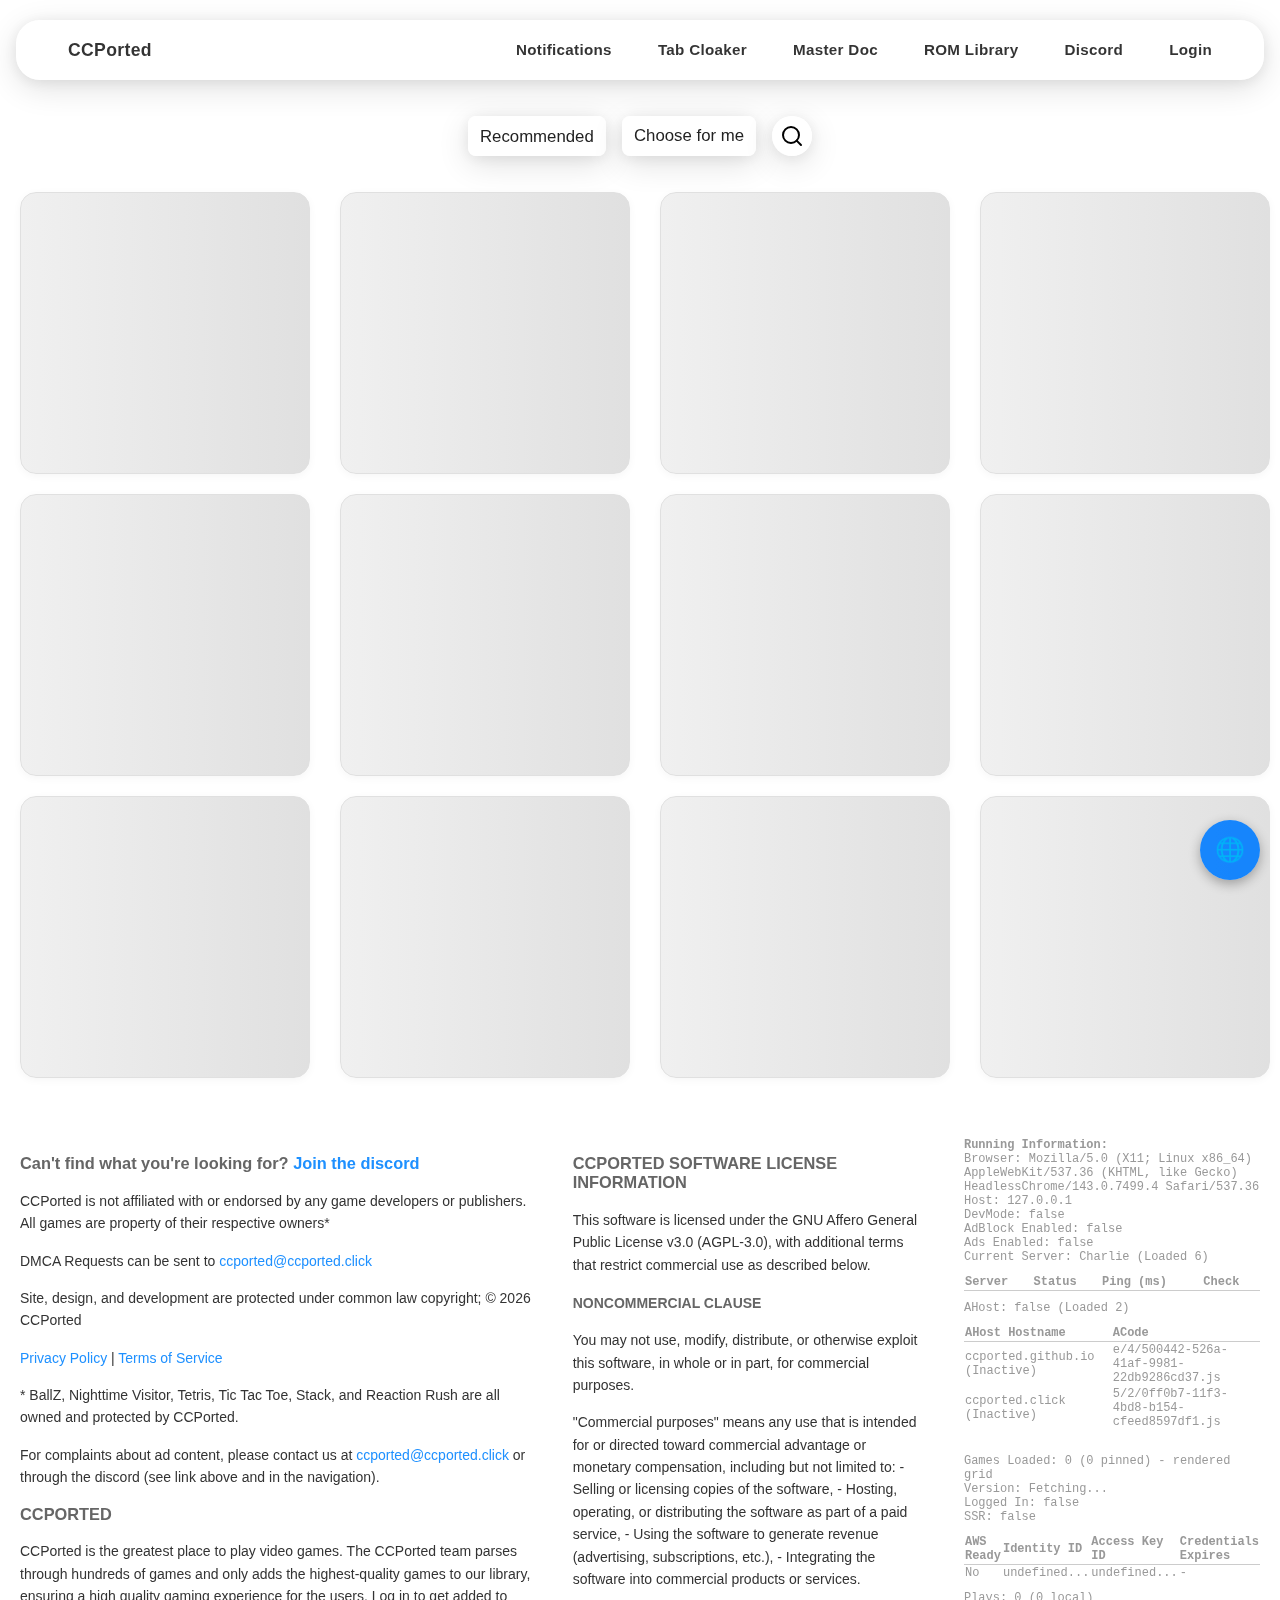
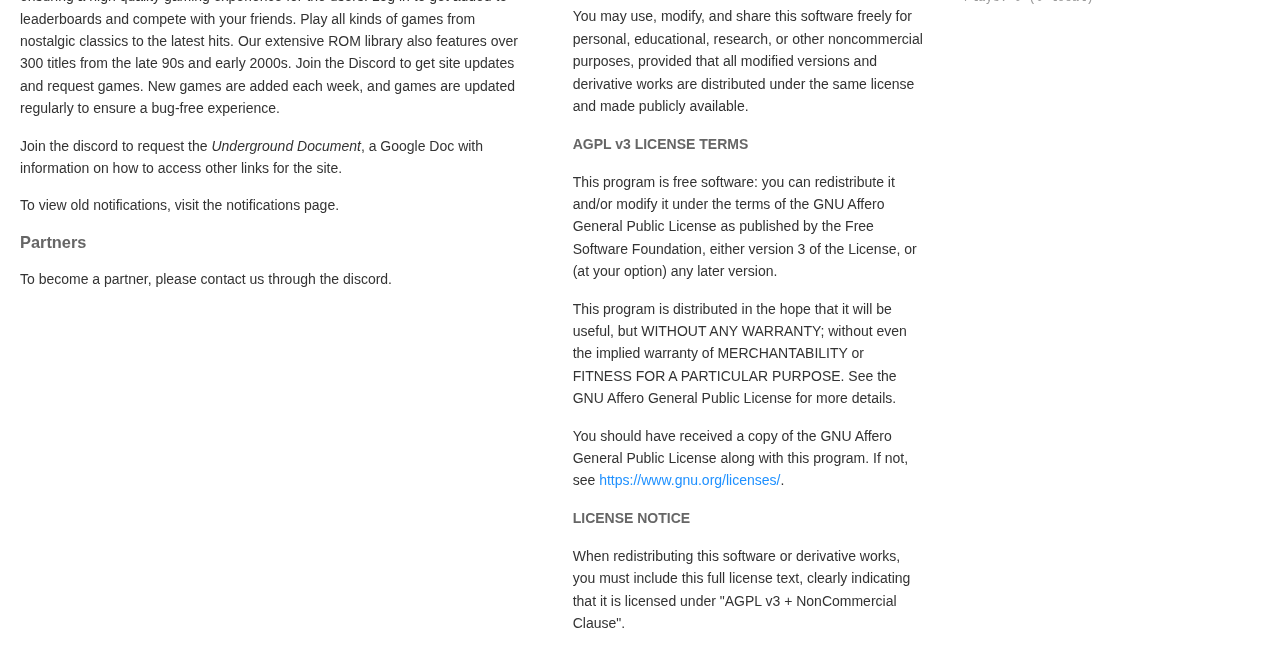
<file: index.html>
<!doctype html>
<html lang="en">

<head>
	<meta charset="utf-8" />
	<link rel="icon" href="./ccported_logo.webp" />
	<meta name="viewport" content="width=device-width, initial-scale=1" />
	<meta name="google-site-verification" content="aIku46sw2AspVB5n-FQlOhL_vOpdYyeubuaLZIJCz9E" />
	<link rel="stylesheet" href="./main.css" />
	<!-- monetag verification -->
	<meta name="monetag" content="d8b4782b70ad231400413e55fe7352fd">
	<!-- exoclick verification -->
	<meta name="6a97888e-site-verification" content="90256ef2817c47f4922d837cdf49fedc">


	<!-- google ads verification -->
	<script async src="https://pagead2.googlesyndication.com/pagead/js/adsbygoogle.js?client=ca-pub-6661595569829232"
		crossorigin="anonymous"></script>
	<title>CCPorted</title>
	
		<link href="./_app/immutable/assets/Navigation.iZ01MfZq.css" rel="stylesheet">
		<link href="./_app/immutable/assets/2.OivXnKJr.css" rel="stylesheet">
		<link rel="modulepreload" href="./_app/immutable/entry/start.WjNtH0QC.js">
		<link rel="modulepreload" href="./_app/immutable/chunks/D3bQ4Pby.js">
		<link rel="modulepreload" href="./_app/immutable/chunks/BOOa181H.js">
		<link rel="modulepreload" href="./_app/immutable/chunks/YEsR6uFO.js">
		<link rel="modulepreload" href="./_app/immutable/entry/app.2yW9G2iU.js">
		<link rel="modulepreload" href="./_app/immutable/chunks/D9Z9MdNV.js">
		<link rel="modulepreload" href="./_app/immutable/chunks/DsnmJJEf.js">
		<link rel="modulepreload" href="./_app/immutable/chunks/C7VAiwEf.js">
		<link rel="modulepreload" href="./_app/immutable/chunks/x5owbScQ.js">
		<link rel="modulepreload" href="./_app/immutable/nodes/0.Ced3aZZW.js">
		<link rel="modulepreload" href="./_app/immutable/chunks/D1LHmu9n.js">
		<link rel="modulepreload" href="./_app/immutable/chunks/JuV6_9Fc.js">
		<link rel="modulepreload" href="./_app/immutable/chunks/87qpYtHj.js">
		<link rel="modulepreload" href="./_app/immutable/chunks/CSVxk9od.js">
		<link rel="modulepreload" href="./_app/immutable/nodes/2.CTqJ6FPZ.js">
		<link rel="modulepreload" href="./_app/immutable/chunks/CT0gFCUB.js">
		<link rel="modulepreload" href="./_app/immutable/chunks/BOqzVGlu.js">
		<link rel="modulepreload" href="./_app/immutable/chunks/BnRXofNu.js">
		<link rel="modulepreload" href="./_app/immutable/chunks/4ABWVYrQ.js">
		<link rel="modulepreload" href="./_app/immutable/chunks/CJ_2waVY.js">
		<link rel="modulepreload" href="./_app/immutable/chunks/iEZU9Woh.js"><!--[--><meta name="use-ga4" content="false"/><!--]--><!--[--><meta name="description" content="Hundreds of games available to play instantly, for free, unblocked, in your browser."/><!--]--><title>CCPorted</title>



	<script>
		// What if we didn't use a service worker at all?
		// console.log('[APP][head] Loaded app');
		// if ("serviceWorker" in navigator) {
		// 	console.log(`[APP][head][check-sw] Service worker supported, registering...`);
		// 	navigator.serviceWorker.register("./sw.js");

		// 	navigator.serviceWorker.ready.then((registration) => {
		// 		if (registration.active) {
		// 			registration.active.postMessage("Test message sent immediately after creation");
		// 		}

		// 		const version = localStorage.getItem("ccported-version");
		// 		fetch("./version.txt").then(async (res) => {
		// 			if (!res.ok) {
		// 				console.log(`[APP][head][check-version] Failed to fetch version.txt: ${res.status}`);
		// 				return;
		// 			}
		// 			const text = (await res.text()).trim();
		// 			console.log(`[APP][head][check-version] Fetched version.txt content: "${text}"`);
		// 			const newVersion = new Date(text);
		// 			const oldVersion = version ? new Date(version) : null;
		// 			console.log(`[APP][head][check-version] Fetched version: ${newVersion}, old version: ${oldVersion}`);
		// 			if (!oldVersion || newVersion > oldVersion) {
		// 				localStorage.setItem("ccported-version", newVersion.toISOString());
		// 				console.log(`[APP][head][check-version] New version available update sw, clearing cache -> reload...`);
		// 				registration.update();
		// 				registration.active?.postMessage({ action: "CLEAR_CACHE" });
		// 			}
		// 		});

		// 		navigator.serviceWorker.addEventListener("message", (event) => {
		// 			if (event.data && event.data.type === "CACHE_CLEARED") {
		// 				console.log(`[APP][head][check-version][sw-message] ${event.data.status}`);
		// 			}
		// 		});
		// 	});
		// } else {
		// 	console.log(`[APP][head][check-sw] Service worker not supported`);
		// }

		// console.log("[APP][head] Test message");

		// Ensure that the service worker is not used
		if ("serviceWorker" in navigator) {
			navigator.serviceWorker.getRegistrations().then((registrations) => {
				for (let registration of registrations) {
					console.log(`[APP][head] Unregistering service worker: ${registration.scope}`);
					registration.unregister();
				}
			});
		}
	</script>
</head>

<body data-sveltekit-preload-data="hover">
	<div><!--[--><!--[--><!----><!----><div class="container"><div class="background"></div> <div class="n-container svelte-1ov2ogr"><nav class="svelte-1ov2ogr"><ul class="left svelte-1ov2ogr"><li class="svelte-1ov2ogr"><a href="/" class="svelte-1ov2ogr">CCPorted</a></li></ul> <ul class="right desktop-links svelte-1ov2ogr"><!--[--><li class="svelte-1ov2ogr"><a href="/notifications" target="_self" class="svelte-1ov2ogr">Notifications</a></li><li class="svelte-1ov2ogr"><a href="/tab-cloaker" target="_self" class="svelte-1ov2ogr">Tab Cloaker</a></li><li class="svelte-1ov2ogr"><a href="https://docs.google.com/document/d/11yw7n2F84XOkAwpM8tF-ZYHESuus1Gg7dmJ-WJum1fk" target="_blank" rel="noopener noreferrer" class="svelte-1ov2ogr">Master Doc</a></li><li class="svelte-1ov2ogr"><a href="/roms" target="_self" class="svelte-1ov2ogr">ROM Library</a></li><li class="svelte-1ov2ogr"><a href="https://discord.gg/GDEFRBTT3Z" target="_blank" rel="noopener noreferrer" class="svelte-1ov2ogr">Discord</a></li><li class="svelte-1ov2ogr"><a href="/auth/login" target="_self" class="svelte-1ov2ogr">Login</a></li><!--]--></ul> <button class="mobile-menu-button svelte-1ov2ogr" aria-label="Open menu"><svg xmlns="http://www.w3.org/2000/svg" width="24" height="24" viewBox="0 0 24 24" fill="none" stroke="currentColor" stroke-width="2" stroke-linecap="round" stroke-linejoin="round"><line x1="3" y1="12" x2="21" y2="12"></line><line x1="3" y1="6" x2="21" y2="6"></line><line x1="3" y1="18" x2="21" y2="18"></line></svg></button></nav></div> <!--[!--><!--]--> <div class="spacer svelte-1ov2ogr"></div><!----> <div class="search-overlay svelte-1d0pp5m hidden"><div class="search svelte-1d0pp5m"><input id="search" type="text" placeholder="Search..." autocomplete="off" autocorrect="off" autosave="off" value="" class="svelte-1d0pp5m"/> <div class="results-inner-container svelte-1d0pp5m"><ul class="results svelte-1d0pp5m"><!--[--><li class="search-result-row svelte-1d0pp5m">No results found</li><!--]--> <!--[--><!--]--></ul></div></div></div> <div class="main-content-wrapper svelte-1d0pp5m"><!--[!--><!--]--> <div class="container svelte-1d0pp5m"><div class="sort-bar svelte-1d0pp5m"><select id="sort-select" class="svelte-1d0pp5m"><option value="default" selected class="svelte-1d0pp5m">Recommended</option><option value="az" class="svelte-1d0pp5m">A → Z</option><option value="za" class="svelte-1d0pp5m">Z → A</option><option value="clicksAsc" class="svelte-1d0pp5m">Clicks ↑</option><option value="clicksDesc" class="svelte-1d0pp5m">Clicks ↓</option><option value="new" class="svelte-1d0pp5m">Newest</option><option value="old" class="svelte-1d0pp5m">Oldest</option></select> <button class="choose-for-me svelte-1d0pp5m">Choose for me</button> <button class="search-button svelte-1d0pp5m" title="Search" aria-label="Search"><svg xmlns="http://www.w3.org/2000/svg" width="24" height="24" viewBox="0 0 24 24" fill="none" stroke="currentColor" stroke-width="2" stroke-linecap="round" stroke-linejoin="round" class="feather feather-search svelte-1d0pp5m"><circle cx="11" cy="11" r="8" class="svelte-1d0pp5m"></circle><line x1="21" y1="21" x2="16.65" y2="16.65" class="svelte-1d0pp5m"></line></svg></button></div> <div class="card-grid grid svelte-1d0pp5m"><!--[--><!--[--><div class="load-shimmer svelte-1d0pp5m"> </div><div class="load-shimmer svelte-1d0pp5m"> </div><div class="load-shimmer svelte-1d0pp5m"> </div><div class="load-shimmer svelte-1d0pp5m"> </div><div class="load-shimmer svelte-1d0pp5m"> </div><div class="load-shimmer svelte-1d0pp5m"> </div><div class="load-shimmer svelte-1d0pp5m"> </div><div class="load-shimmer svelte-1d0pp5m"> </div><div class="load-shimmer svelte-1d0pp5m"> </div><div class="load-shimmer svelte-1d0pp5m"> </div><div class="load-shimmer svelte-1d0pp5m"> </div><div class="load-shimmer svelte-1d0pp5m"> </div><!--]--><!--]--> <!--[--><!--]--></div></div> <!--[!--><!--]--></div><!----></div> <footer class="svelte-19uq3gh"><div class="left svelte-19uq3gh"><h3><b>Can't find what you're looking for? <a href="https://discord.gg/GDEFRBTT3Z">Join the discord</a></b></h3> <p>CCPorted is not affiliated with or endorsed by any game developers
            or publishers. All games are property of their respective owners*</p> <p>DMCA Requests can be sent to <a href="mailto:ccported@ccported.click">ccported@ccported.click</a></p> <p>Site, design, and development are protected under common law
            copyright; © 2026 CCPorted</p> <p><a href="/tos/privacy_policy">Privacy Policy</a> | <a href="/tos/terms_of_service">Terms of Service</a></p> <p>* BallZ, Nighttime Visitor, Tetris, Tic Tac Toe, Stack, and Reaction
            Rush are all owned and protected by CCPorted.</p> <p>For complaints about ad content, please contact us at <a href="mailto:ccported@ccported.click">ccported@ccported.click</a> or through the discord (see link above and in the navigation).</p> <h3>CCPORTED</h3> <p>CCPorted is the greatest place to play video games. The CCPorted
            team parses through hundreds of games and only adds the
            highest-quality games to our library, ensuring a high quality gaming
            experience for the users. Log in to get added to leaderboards and
            compete with your friends. Play all kinds of games from nostalgic
            classics to the latest hits. Our extensive ROM library also features
            over 300 titles from the late 90s and early 2000s. Join the Discord
            to get site updates and request games. New games are added each
            week, and games are updated regularly to ensure a bug-free
            experience.</p> <p>Join the discord to request the <i>Underground Document</i>, a
            Google Doc with information on how to access other links for the
            site.</p> <p>To view old notifications, visit the notifications page.</p> <h3>Partners</h3> <p>To become a partner, please contact us through the discord.</p></div> <div class="license svelte-19uq3gh"><h3>CCPORTED SOFTWARE LICENSE INFORMATION</h3> <p>This software is licensed under the GNU Affero General Public
            License v3.0 (AGPL-3.0), with additional terms that restrict
            commercial use as described below.</p> <h4>NONCOMMERCIAL CLAUSE</h4> <p>You may not use, modify, distribute, or otherwise exploit this
            software, in whole or in part, for commercial purposes.</p> <p>"Commercial purposes" means any use that is intended for or directed
            toward commercial advantage or monetary compensation, including but
            not limited to: - Selling or licensing copies of the software, -
            Hosting, operating, or distributing the software as part of a paid
            service, - Using the software to generate revenue (advertising,
            subscriptions, etc.), - Integrating the software into commercial
            products or services.</p> <p>You may use, modify, and share this software freely for personal,
            educational, research, or other noncommercial purposes, provided
            that all modified versions and derivative works are distributed
            under the same license and made publicly available.</p> <h4>AGPL v3 LICENSE TERMS</h4> <p>This program is free software: you can redistribute it and/or modify
            it under the terms of the GNU Affero General Public License as
            published by the Free Software Foundation, either version 3 of the
            License, or (at your option) any later version.</p> <p>This program is distributed in the hope that it will be useful, but
            WITHOUT ANY WARRANTY; without even the implied warranty of
            MERCHANTABILITY or FITNESS FOR A PARTICULAR PURPOSE. See the GNU
            Affero General Public License for more details.</p> <p>You should have received a copy of the GNU Affero General Public
            License along with this program. If not, see <a href="https://www.gnu.org/licenses/">https://www.gnu.org/licenses/</a>.</p> <h4>LICENSE NOTICE</h4> <p>When redistributing this software or derivative works, you must
            include this full license text, clearly indicating that it is
            licensed under "AGPL v3 + NonCommercial Clause".</p></div> <div class="info svelte-19uq3gh"><div class="information svelte-jr6jxf"><b>Running Information:</b><br/> Browser: &lt;SSR_HOST><br/> Host: &lt;SSR_HOST><br/> DevMode: false<br/> AdBlock Enabled: false<br/> Ads Enabled: false<br/> Current Server: Charlie (Loaded 6)<br/> <table style="width:100%; margin: 10px 0; border-collapse: collapse; font-size: 12px;"><thead><tr><th style="border-bottom: 1px solid #ccc; text-align: left;">Server</th><th style="border-bottom: 1px solid #ccc; text-align: left;">Status</th><th style="border-bottom: 1px solid #ccc; text-align: left;">Ping (ms)</th><th style="border-bottom: 1px solid #ccc; text-align: left;">Check</th></tr></thead><tbody><!--[--><!--]--></tbody></table> AHost: false (Loaded 2)<br/> <table style="width:100%; margin: 10px 0; border-collapse: collapse; font-size: 12px;"><thead><tr><th style="border-bottom: 1px solid #ccc; text-align: left;">AHost Hostname</th><th style="border-bottom: 1px solid #ccc; text-align: left;">ACode</th></tr></thead><tbody><!--[--><tr><td>ccported.github.io (Inactive)</td><td>e/4/500442-526a-41af-9981-22db9286cd37.js</td></tr><tr><td>ccported.click (Inactive)</td><td>5/2/0ff0b7-11f3-4bd8-b154-cfeed8597df1.js</td></tr><!--]--></tbody></table> <br/> Games Loaded: 0 (0 pinned) - rendered grid<br/> Version: Fetching...<br/> Logged In: false<br/> SSR: true<br/> <table style="width:100%; margin: 10px 0; border-collapse: collapse; font-size: 12px;"><thead><tr><th style="border-bottom: 1px solid #ccc; text-align: left;">AWS Ready</th><th style="border-bottom: 1px solid #ccc; text-align: left;">Identity ID</th><th style="border-bottom: 1px solid #ccc; text-align: left;">Access Key ID</th><th style="border-bottom: 1px solid #ccc; text-align: left;">Credentials Expires</th></tr></thead><tbody><tr><td>No</td><td title="-">undefined...</td><td title="-">undefined...</td><td>-</td></tr></tbody></table> Plays: 0 (0
    local)<br/></div><!----></div></footer> <div class="streaming-console svelte-19uq3gh"></div><!----><!----> <!--[!--><!--]--><!----><!--]--> <!--[!--><!--]--><!--]-->
			
			<script>
				{
					__sveltekit_z3swim = {
						base: new URL(".", location).pathname.slice(0, -1)
					};

					const element = document.currentScript.parentElement;

					Promise.all([
						import("./_app/immutable/entry/start.WjNtH0QC.js"),
						import("./_app/immutable/entry/app.2yW9G2iU.js")
					]).then(([kit, app]) => {
						kit.start(app, element, {
							node_ids: [0, 2],
							data: [null,null],
							form: null,
							error: null
						});
					});
				}
			</script>
		</div>
</body>

</html>
</file>
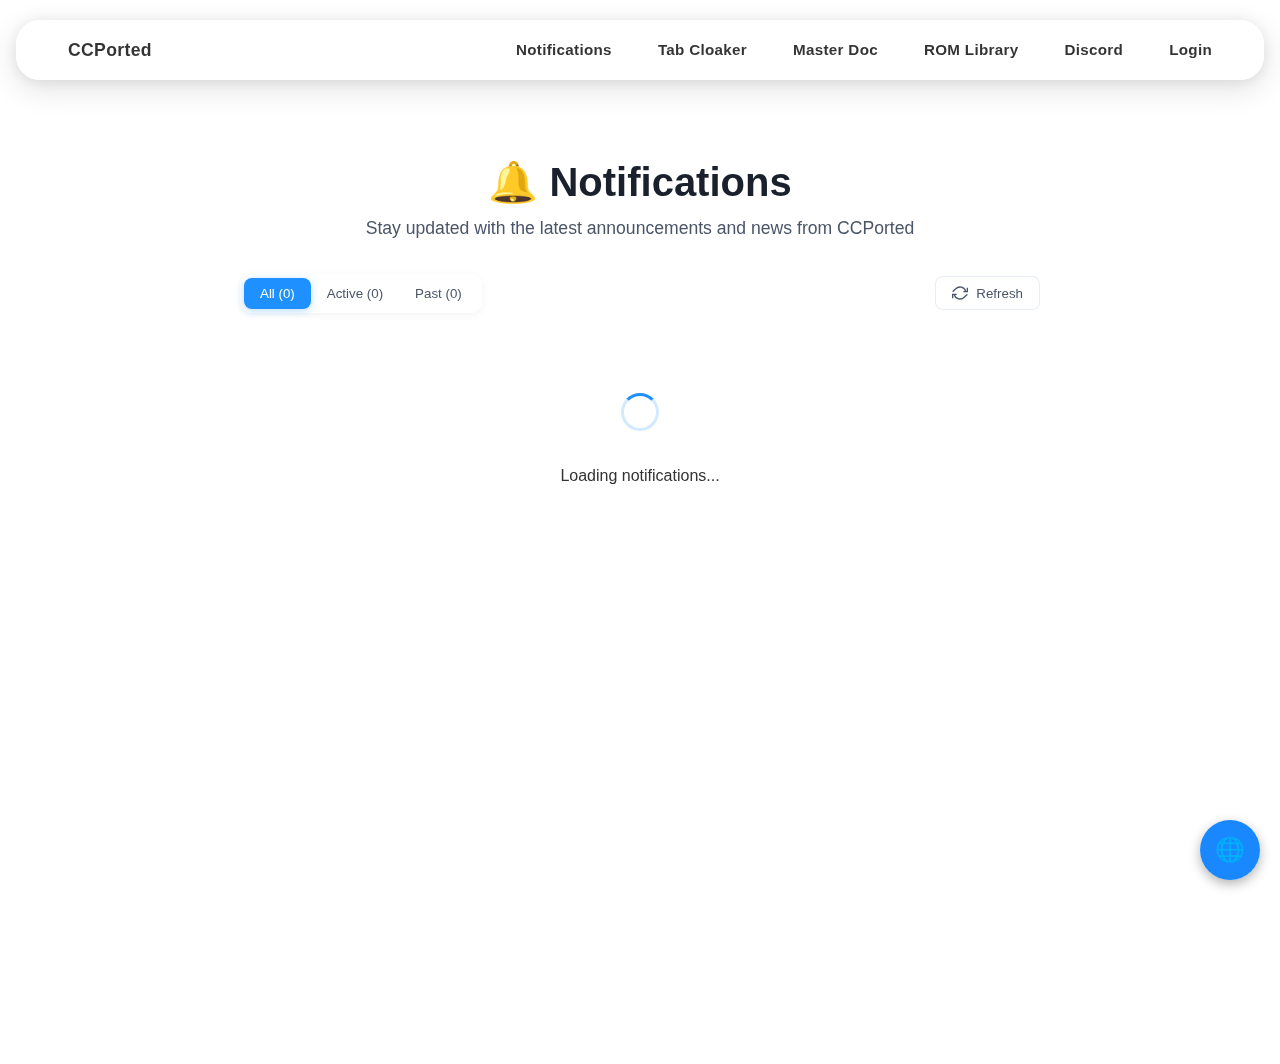
<file: notifications.html>
<!doctype html>
<html lang="en">

<head>
	<meta charset="utf-8" />
	<link rel="icon" href="./ccported_logo.webp" />
	<meta name="viewport" content="width=device-width, initial-scale=1" />
	<meta name="google-site-verification" content="aIku46sw2AspVB5n-FQlOhL_vOpdYyeubuaLZIJCz9E" />
	<link rel="stylesheet" href="./main.css" />
	<!-- monetag verification -->
	<meta name="monetag" content="d8b4782b70ad231400413e55fe7352fd">
	<!-- exoclick verification -->
	<meta name="6a97888e-site-verification" content="90256ef2817c47f4922d837cdf49fedc">


	<!-- google ads verification -->
	<script async src="https://pagead2.googlesyndication.com/pagead/js/adsbygoogle.js?client=ca-pub-6661595569829232"
		crossorigin="anonymous"></script>
	<title>CCPorted</title>
	
		<link href="./_app/immutable/assets/Navigation.iZ01MfZq.css" rel="stylesheet">
		<link href="./_app/immutable/assets/6.CpPRnfDV.css" rel="stylesheet">
		<link rel="modulepreload" href="./_app/immutable/entry/start.WjNtH0QC.js">
		<link rel="modulepreload" href="./_app/immutable/chunks/D3bQ4Pby.js">
		<link rel="modulepreload" href="./_app/immutable/chunks/BOOa181H.js">
		<link rel="modulepreload" href="./_app/immutable/chunks/YEsR6uFO.js">
		<link rel="modulepreload" href="./_app/immutable/entry/app.2yW9G2iU.js">
		<link rel="modulepreload" href="./_app/immutable/chunks/D9Z9MdNV.js">
		<link rel="modulepreload" href="./_app/immutable/chunks/DsnmJJEf.js">
		<link rel="modulepreload" href="./_app/immutable/chunks/C7VAiwEf.js">
		<link rel="modulepreload" href="./_app/immutable/chunks/x5owbScQ.js">
		<link rel="modulepreload" href="./_app/immutable/nodes/0.Ced3aZZW.js">
		<link rel="modulepreload" href="./_app/immutable/chunks/D1LHmu9n.js">
		<link rel="modulepreload" href="./_app/immutable/chunks/JuV6_9Fc.js">
		<link rel="modulepreload" href="./_app/immutable/chunks/87qpYtHj.js">
		<link rel="modulepreload" href="./_app/immutable/chunks/CSVxk9od.js">
		<link rel="modulepreload" href="./_app/immutable/nodes/6.hU2oxpUk.js">
		<link rel="modulepreload" href="./_app/immutable/chunks/iEZU9Woh.js">
		<link rel="modulepreload" href="./_app/immutable/chunks/CJ_2waVY.js"><!--[--><meta name="use-ga4" content="false"/><!--]--><!--[--><meta name="description" content="View all notifications and announcements from CCPorted" class="svelte-1vxm5u"/><!--]--><title>Notifications - CCPorted</title>



	<script>
		// What if we didn't use a service worker at all?
		// console.log('[APP][head] Loaded app');
		// if ("serviceWorker" in navigator) {
		// 	console.log(`[APP][head][check-sw] Service worker supported, registering...`);
		// 	navigator.serviceWorker.register("./sw.js");

		// 	navigator.serviceWorker.ready.then((registration) => {
		// 		if (registration.active) {
		// 			registration.active.postMessage("Test message sent immediately after creation");
		// 		}

		// 		const version = localStorage.getItem("ccported-version");
		// 		fetch("./version.txt").then(async (res) => {
		// 			if (!res.ok) {
		// 				console.log(`[APP][head][check-version] Failed to fetch version.txt: ${res.status}`);
		// 				return;
		// 			}
		// 			const text = (await res.text()).trim();
		// 			console.log(`[APP][head][check-version] Fetched version.txt content: "${text}"`);
		// 			const newVersion = new Date(text);
		// 			const oldVersion = version ? new Date(version) : null;
		// 			console.log(`[APP][head][check-version] Fetched version: ${newVersion}, old version: ${oldVersion}`);
		// 			if (!oldVersion || newVersion > oldVersion) {
		// 				localStorage.setItem("ccported-version", newVersion.toISOString());
		// 				console.log(`[APP][head][check-version] New version available update sw, clearing cache -> reload...`);
		// 				registration.update();
		// 				registration.active?.postMessage({ action: "CLEAR_CACHE" });
		// 			}
		// 		});

		// 		navigator.serviceWorker.addEventListener("message", (event) => {
		// 			if (event.data && event.data.type === "CACHE_CLEARED") {
		// 				console.log(`[APP][head][check-version][sw-message] ${event.data.status}`);
		// 			}
		// 		});
		// 	});
		// } else {
		// 	console.log(`[APP][head][check-sw] Service worker not supported`);
		// }

		// console.log("[APP][head] Test message");

		// Ensure that the service worker is not used
		if ("serviceWorker" in navigator) {
			navigator.serviceWorker.getRegistrations().then((registrations) => {
				for (let registration of registrations) {
					console.log(`[APP][head] Unregistering service worker: ${registration.scope}`);
					registration.unregister();
				}
			});
		}
	</script>
</head>

<body data-sveltekit-preload-data="hover">
	<div><!--[--><!--[--><!----><!----><div class="n-container svelte-1ov2ogr"><nav class="svelte-1ov2ogr"><ul class="left svelte-1ov2ogr"><li class="svelte-1ov2ogr"><a href="/" class="svelte-1ov2ogr">CCPorted</a></li></ul> <ul class="right desktop-links svelte-1ov2ogr"><!--[--><li class="svelte-1ov2ogr active"><a href="/notifications" target="_self" class="svelte-1ov2ogr">Notifications</a></li><li class="svelte-1ov2ogr"><a href="/tab-cloaker" target="_self" class="svelte-1ov2ogr">Tab Cloaker</a></li><li class="svelte-1ov2ogr"><a href="https://docs.google.com/document/d/11yw7n2F84XOkAwpM8tF-ZYHESuus1Gg7dmJ-WJum1fk" target="_blank" rel="noopener noreferrer" class="svelte-1ov2ogr">Master Doc</a></li><li class="svelte-1ov2ogr"><a href="/roms" target="_self" class="svelte-1ov2ogr">ROM Library</a></li><li class="svelte-1ov2ogr"><a href="https://discord.gg/GDEFRBTT3Z" target="_blank" rel="noopener noreferrer" class="svelte-1ov2ogr">Discord</a></li><li class="svelte-1ov2ogr"><a href="/auth/login" target="_self" class="svelte-1ov2ogr">Login</a></li><!--]--></ul> <button class="mobile-menu-button svelte-1ov2ogr" aria-label="Open menu"><svg xmlns="http://www.w3.org/2000/svg" width="24" height="24" viewBox="0 0 24 24" fill="none" stroke="currentColor" stroke-width="2" stroke-linecap="round" stroke-linejoin="round"><line x1="3" y1="12" x2="21" y2="12"></line><line x1="3" y1="6" x2="21" y2="6"></line><line x1="3" y1="18" x2="21" y2="18"></line></svg></button></nav></div> <!--[!--><!--]--> <div class="spacer svelte-1ov2ogr"></div><!----> <main class="notifications-page svelte-1vxm5u"><div class="container svelte-1vxm5u"><div class="header svelte-1vxm5u"><h1 class="svelte-1vxm5u">🔔 Notifications</h1> <p class="svelte-1vxm5u">Stay updated with the latest announcements and news from
                CCPorted</p></div> <div class="controls svelte-1vxm5u"><div class="filter-tabs svelte-1vxm5u"><button class="tab svelte-1vxm5u active">All (0)</button> <button class="tab svelte-1vxm5u">Active (0)</button> <button class="tab svelte-1vxm5u">Past (0)</button></div> <button class="refresh-btn svelte-1vxm5u"><svg width="16" height="16" viewBox="0 0 24 24" fill="none" stroke="currentColor" stroke-width="2" class="svelte-1vxm5u"><polyline points="23 4 23 10 17 10" class="svelte-1vxm5u"></polyline><polyline points="1 20 1 14 7 14" class="svelte-1vxm5u"></polyline><path d="m20.49 9A9 9 0 0 0 5.64 5.64L1 10m22 4l-4.64 4.36A9 9 0 0 1 3.51 15" class="svelte-1vxm5u"></path></svg> Refresh</button></div> <!--[--><div class="loading svelte-1vxm5u"><div class="spinner svelte-1vxm5u"></div> <p class="svelte-1vxm5u">Loading notifications...</p></div><!--]--></div></main><!----><!----> <!--[!--><!--]--><!----><!--]--> <!--[!--><!--]--><!--]-->
			
			<script>
				{
					__sveltekit_z3swim = {
						base: new URL(".", location).pathname.slice(0, -1)
					};

					const element = document.currentScript.parentElement;

					Promise.all([
						import("./_app/immutable/entry/start.WjNtH0QC.js"),
						import("./_app/immutable/entry/app.2yW9G2iU.js")
					]).then(([kit, app]) => {
						kit.start(app, element, {
							node_ids: [0, 6],
							data: [null,null],
							form: null,
							error: null
						});
					});
				}
			</script>
		</div>
</body>

</html>
</file>
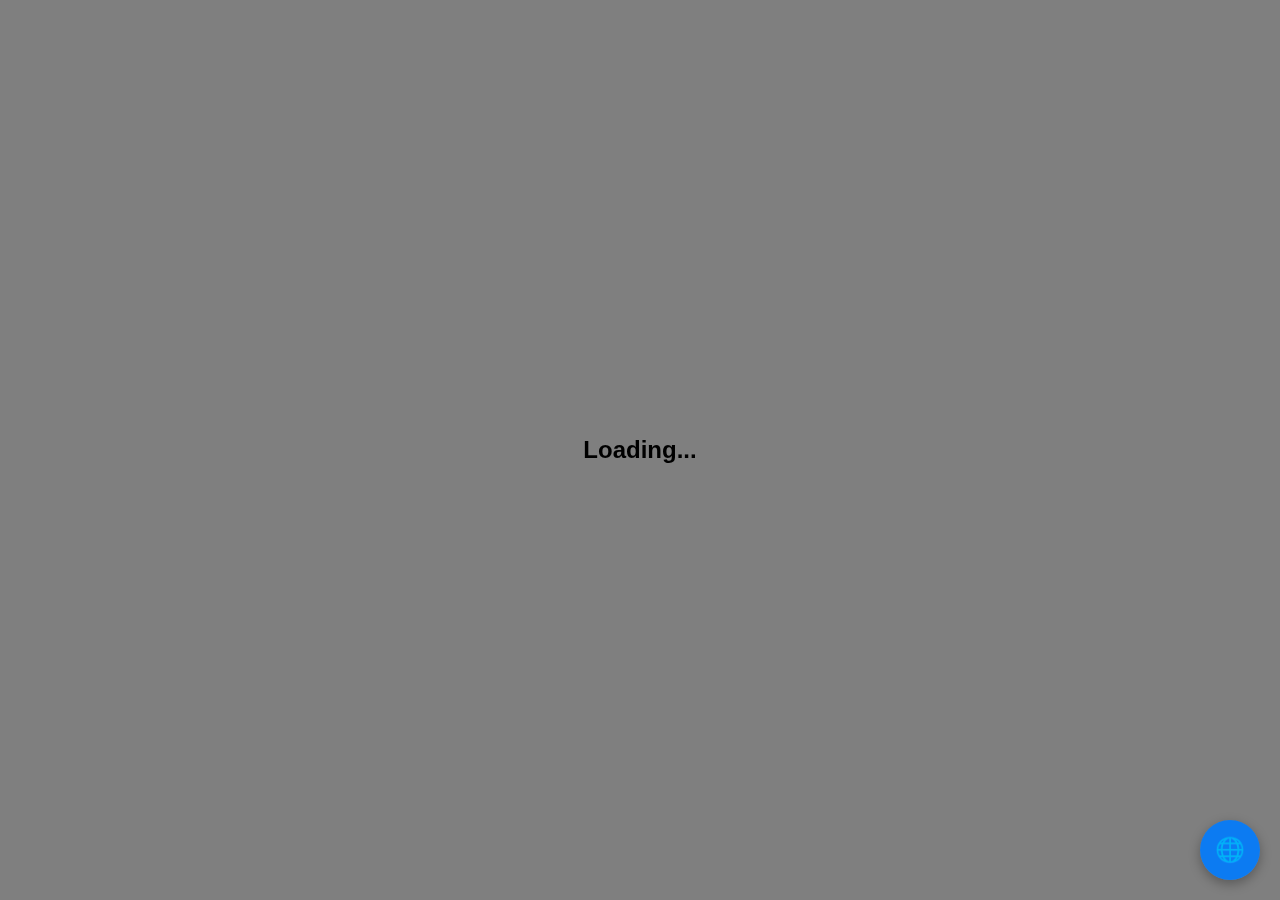
<file: play.html>
<!doctype html>
<html lang="en">

<head>
	<meta charset="utf-8" />
	<link rel="icon" href="./ccported_logo.webp" />
	<meta name="viewport" content="width=device-width, initial-scale=1" />
	<meta name="google-site-verification" content="aIku46sw2AspVB5n-FQlOhL_vOpdYyeubuaLZIJCz9E" />
	<link rel="stylesheet" href="./main.css" />
	<!-- monetag verification -->
	<meta name="monetag" content="d8b4782b70ad231400413e55fe7352fd">
	<!-- exoclick verification -->
	<meta name="6a97888e-site-verification" content="90256ef2817c47f4922d837cdf49fedc">


	<!-- google ads verification -->
	<script async src="https://pagead2.googlesyndication.com/pagead/js/adsbygoogle.js?client=ca-pub-6661595569829232"
		crossorigin="anonymous"></script>
	<title>CCPorted</title>
	
		<link href="./_app/immutable/assets/7.DMRJIS3Q.css" rel="stylesheet">
		<link rel="modulepreload" href="./_app/immutable/entry/start.WjNtH0QC.js">
		<link rel="modulepreload" href="./_app/immutable/chunks/D3bQ4Pby.js">
		<link rel="modulepreload" href="./_app/immutable/chunks/BOOa181H.js">
		<link rel="modulepreload" href="./_app/immutable/chunks/YEsR6uFO.js">
		<link rel="modulepreload" href="./_app/immutable/entry/app.2yW9G2iU.js">
		<link rel="modulepreload" href="./_app/immutable/chunks/D9Z9MdNV.js">
		<link rel="modulepreload" href="./_app/immutable/chunks/DsnmJJEf.js">
		<link rel="modulepreload" href="./_app/immutable/chunks/C7VAiwEf.js">
		<link rel="modulepreload" href="./_app/immutable/chunks/x5owbScQ.js">
		<link rel="modulepreload" href="./_app/immutable/nodes/0.Ced3aZZW.js">
		<link rel="modulepreload" href="./_app/immutable/chunks/D1LHmu9n.js">
		<link rel="modulepreload" href="./_app/immutable/chunks/JuV6_9Fc.js">
		<link rel="modulepreload" href="./_app/immutable/chunks/87qpYtHj.js">
		<link rel="modulepreload" href="./_app/immutable/chunks/CSVxk9od.js">
		<link rel="modulepreload" href="./_app/immutable/nodes/7.8svntNPM.js">
		<link rel="modulepreload" href="./_app/immutable/chunks/4ABWVYrQ.js">
		<link rel="modulepreload" href="./_app/immutable/chunks/BnRXofNu.js"><!--[--><meta name="use-ga4" content="false"/><!--]--><!--[--><script type="text/javascript" src="https://cdn.applixir.com/applixir.app.v6.0.1.js"></script><!----><!--]--><title>
        Loading... | CCPorted
    </title>



	<script>
		// What if we didn't use a service worker at all?
		// console.log('[APP][head] Loaded app');
		// if ("serviceWorker" in navigator) {
		// 	console.log(`[APP][head][check-sw] Service worker supported, registering...`);
		// 	navigator.serviceWorker.register("./sw.js");

		// 	navigator.serviceWorker.ready.then((registration) => {
		// 		if (registration.active) {
		// 			registration.active.postMessage("Test message sent immediately after creation");
		// 		}

		// 		const version = localStorage.getItem("ccported-version");
		// 		fetch("./version.txt").then(async (res) => {
		// 			if (!res.ok) {
		// 				console.log(`[APP][head][check-version] Failed to fetch version.txt: ${res.status}`);
		// 				return;
		// 			}
		// 			const text = (await res.text()).trim();
		// 			console.log(`[APP][head][check-version] Fetched version.txt content: "${text}"`);
		// 			const newVersion = new Date(text);
		// 			const oldVersion = version ? new Date(version) : null;
		// 			console.log(`[APP][head][check-version] Fetched version: ${newVersion}, old version: ${oldVersion}`);
		// 			if (!oldVersion || newVersion > oldVersion) {
		// 				localStorage.setItem("ccported-version", newVersion.toISOString());
		// 				console.log(`[APP][head][check-version] New version available update sw, clearing cache -> reload...`);
		// 				registration.update();
		// 				registration.active?.postMessage({ action: "CLEAR_CACHE" });
		// 			}
		// 		});

		// 		navigator.serviceWorker.addEventListener("message", (event) => {
		// 			if (event.data && event.data.type === "CACHE_CLEARED") {
		// 				console.log(`[APP][head][check-version][sw-message] ${event.data.status}`);
		// 			}
		// 		});
		// 	});
		// } else {
		// 	console.log(`[APP][head][check-sw] Service worker not supported`);
		// }

		// console.log("[APP][head] Test message");

		// Ensure that the service worker is not used
		if ("serviceWorker" in navigator) {
			navigator.serviceWorker.getRegistrations().then((registrations) => {
				for (let registration of registrations) {
					console.log(`[APP][head] Unregistering service worker: ${registration.scope}`);
					registration.unregister();
				}
			});
		}
	</script>
</head>

<body data-sveltekit-preload-data="hover">
	<div><!--[--><!--[--><!----><!----><!--[!--><!--]--> <!--[!--><!--[!--><!--[--><div class="container svelte-unygx3"><h2>Loading...</h2></div><!--]--><!--]--><!--]--> <!--[!--><!--]--><!----><!----> <!--[!--><!--]--><!----><!--]--> <!--[!--><!--]--><!--]-->
			
			<script>
				{
					__sveltekit_z3swim = {
						base: new URL(".", location).pathname.slice(0, -1)
					};

					const element = document.currentScript.parentElement;

					Promise.all([
						import("./_app/immutable/entry/start.WjNtH0QC.js"),
						import("./_app/immutable/entry/app.2yW9G2iU.js")
					]).then(([kit, app]) => {
						kit.start(app, element, {
							node_ids: [0, 7],
							data: [null,null],
							form: null,
							error: null
						});
					});
				}
			</script>
		</div>
</body>

</html>
</file>
<file: main.css>
:root {
    --theme-blue: #1e90ff;
    --theme-blue-dark: #1c86ee;
}

body {
    min-height: 100vh;
    margin: 0;
    overflow-x: hidden;
    font-family: 'Segoe UI', Tahoma, Geneva, Verdana, sans-serif;
}


p,ul {
    line-height: 1.6;
    color: #333;
    margin-bottom: 15px;
}

ul {
    list-style-type: disc;
    padding-left: 20px;
    margin-bottom: 20px;
}

li {
    margin: 10px 0;
    line-height: 1.6;
    border: none;
    display: list-item;
    justify-content: flex-start;
}

a {
    text-decoration: none;
    color: dodgerblue;
}

a:hover {
    text-decoration: underline;
}

a:visited {
    color: dodgerblue;
}
/* Notification/Modal Styles */
.modal-overlay {
    position: fixed;
    top: 0;
    left: 0;
    width: 100vw;
    height: 100vh;
    background: rgba(0, 0, 0, 0.4);
    backdrop-filter: blur(4px);
    z-index: 999;
    display: flex;
    align-items: center;
    justify-content: center;
    animation: fadeIn 0.2s ease-out;
}

.modal {
    position: relative;
    background: linear-gradient(135deg, #ffffff 0%, #fafafa 100%);
    border-radius: 16px;
    box-shadow: 
        0 20px 60px rgba(30, 144, 255, 0.12),
        0 8px 25px rgba(0, 0, 0, 0.08),
        0 2px 8px rgba(0, 0, 0, 0.04),
        inset 0 1px 0 rgba(255, 255, 255, 0.6);
    padding: 32px 28px 28px 28px;
    z-index: 1000;
    min-width: 360px;
    max-width: 480px;
    width: 90vw;
    max-height: 90vh;
    overflow-y: auto;
    border: 1px solid rgba(255, 255, 255, 0.8);
    animation: slideUp 0.3s cubic-bezier(0.34, 1.56, 0.64, 1);
    transform-origin: center bottom;
}

.modal::before {
    content: '';
    position: absolute;
    top: 0;
    left: 0;
    right: 0;
    height: 4px;
    background: linear-gradient(90deg, var(--theme-blue), #00bfff, var(--theme-blue));
    border-radius: 16px 16px 0 0;
}

.modal h2 {
    margin-top: 0;
    margin-bottom: 20px;
    font-size: 1.6rem;
    font-weight: 700;
    color: #1a1a1a;
    text-align: center;
    line-height: 1.3;
    display: flex;
    align-items: center;
    justify-content: center;
    gap: 12px;
}

.modal h2::before {
    font-size: 1.4em;
    filter: drop-shadow(0 2px 4px rgba(0, 0, 0, 0.1));
}

.modal p {
    margin-bottom: 28px;
    color: #4a5568;
    font-size: 1.05rem;
    line-height: 1.6;
    text-align: center;
    font-weight: 400;
}

.modal ul {
    background: rgba(248, 250, 252, 0.6);
    border: 1px solid rgba(226, 232, 240, 0.8);
    border-radius: 12px;
    padding: 20px 24px;
    margin: 16px 0 24px 0;
    list-style: none;
    box-shadow: 
        0 2px 8px rgba(0, 0, 0, 0.04),
        inset 0 1px 0 rgba(255, 255, 255, 0.6);
    text-align: left;
}

.modal ul li {
    position: relative;
    padding: 8px 0 8px 24px;
    margin: 8px 0;
    color: #4a5568;
    font-size: 1rem;
    line-height: 1.5;
    border: none;
    display: block;
    justify-content: flex-start;
}

.modal ul li::before {
    content: '•';
    position: absolute;
    left: 8px;
    color: var(--theme-blue);
    font-weight: bold;
    font-size: 1.2em;
}

.modal ul li:hover {
    background: rgba(30, 144, 255, 0.05);
    border-radius: 6px;
    padding-left: 24px;
    margin-left: 0;
    transition: all 0.2s ease;
}

.modal ul li strong {
    color: #2d3748;
    font-weight: 600;
}

.modal ul li code {
    background: rgba(30, 144, 255, 0.1);
    color: var(--theme-blue-dark);
    padding: 2px 6px;
    border-radius: 4px;
    font-family: 'Consolas', 'Monaco', monospace;
    font-size: 0.9em;
}

.modal-actions {
    display: flex;
    gap: 16px;
    justify-content: center;
    flex-wrap: wrap;
}

.modal-actions button {
    padding: 12px 28px;
    border: none;
    border-radius: 12px;
    font-size: 1rem;
    font-weight: 600;
    cursor: pointer;
    transition: all 0.2s cubic-bezier(0.4, 0, 0.2, 1);
    position: relative;
    overflow: hidden;
    min-width: 120px;
    text-transform: none;
    letter-spacing: 0.025em;
}

.modal-actions button.primary {
    background: linear-gradient(135deg, var(--theme-blue) 0%, #0084ff 100%);
    color: #fff;
    box-shadow: 
        0 4px 12px rgba(30, 144, 255, 0.3),
        0 1px 3px rgba(0, 0, 0, 0.1);
}

.modal-actions button.primary:hover {
    background: linear-gradient(135deg, var(--theme-blue-dark) 0%, #006dd9 100%);
    transform: translateY(-1px);
    box-shadow: 
        0 6px 16px rgba(30, 144, 255, 0.4),
        0 2px 6px rgba(0, 0, 0, 0.15);
}

.modal-actions button.secondary {
    background: rgba(248, 250, 252, 0.8);
    color: #4a5568;
    border: 1.5px solid rgba(226, 232, 240, 0.8);
    backdrop-filter: blur(10px);
}

.modal-actions button.secondary:hover {
    background: rgba(237, 242, 247, 0.9);
    border-color: rgba(203, 213, 224, 0.9);
    transform: translateY(-1px);
    box-shadow: 0 2px 8px rgba(0, 0, 0, 0.08);
}

.modal-actions button:active {
    transform: translateY(0);
}

/* Notification Toast Styles */
.notification-toast {
    position: fixed;
    top: 20px;
    right: 20px;
    background: linear-gradient(135deg, #ffffff 0%, #f8fafc 100%);
    border: 1px solid rgba(226, 232, 240, 0.6);
    border-radius: 12px;
    padding: 16px 20px;
    box-shadow: 
        0 10px 25px rgba(0, 0, 0, 0.1),
        0 4px 10px rgba(0, 0, 0, 0.05);
    z-index: 1001;
    max-width: 400px;
    animation: slideInRight 0.4s cubic-bezier(0.34, 1.56, 0.64, 1);
    backdrop-filter: blur(10px);
}

.notification-toast.success {
    border-left: 4px solid #10b981;
}

.notification-toast.info {
    border-left: 4px solid var(--theme-blue);
}

.notification-toast.warning {
    border-left: 4px solid #f59e0b;
}

.notification-toast.error {
    border-left: 4px solid #ef4444;
}

/* Animations */
@keyframes fadeIn {
    from { opacity: 0; }
    to { opacity: 1; }
}

@keyframes slideUp {
    from {
        opacity: 0;
        transform: translateY(30px) scale(0.95);
    }
    to {
        opacity: 1;
        transform: translateY(0) scale(1);
    }
}

@keyframes slideInRight {
    from {
        opacity: 0;
        transform: translateX(100%);
    }
    to {
        opacity: 1;
        transform: translateX(0);
    }
}

/* Mobile Responsiveness */
@media (max-width: 480px) {
    .modal {
        min-width: 300px;
        padding: 24px 20px 20px 20px;
        margin: 20px;
        max-width: calc(100vw - 40px);
    }
    
    .modal h2 {
        font-size: 1.4rem;
    }
    
    .modal p {
        font-size: 1rem;
    }
    
    .modal-actions {
        flex-direction: column;
        gap: 12px;
    }
    
    .modal-actions button {
        width: 100%;
        padding: 14px 20px;
    }
    
    .notification-toast {
        top: 10px;
        right: 10px;
        left: 10px;
        max-width: none;
    }
}
</file>
<file: _app/immutable/assets/Navigation.iZ01MfZq.css>
div.n-container.svelte-1ov2ogr{width:100%;display:flex;flex-direction:column;justify-content:center;align-items:center;position:fixed;top:20px;z-index:1000;padding:0 16px;box-sizing:border-box}.spacer.svelte-1ov2ogr{height:80px;margin-bottom:20px;flex-shrink:0;width:100%}nav.svelte-1ov2ogr{background:#ffffff80;border:1px solid rgba(255,255,255,.12);height:60px;box-sizing:border-box;display:flex;justify-content:space-between;align-items:center;padding:16px 32px;border-radius:24px;backdrop-filter:blur(20px) saturate(180%);-webkit-backdrop-filter:blur(20px) saturate(180%);box-shadow:0 8px 32px #0000001f,0 2px 16px #00000014,inset 0 1px #ffffff1a;transition:all .3s cubic-bezier(.4,0,.2,1);width:100%;max-width:1400px}nav.svelte-1ov2ogr:hover{background:#fff9;border-color:#ffffff2e;box-shadow:0 12px 48px #00000026,0 4px 24px #0000001a,inset 0 1px #ffffff26;transform:translateY(-2px)}ul.svelte-1ov2ogr{list-style:none;display:flex;margin:0;padding:0;gap:8px}ul.left.svelte-1ov2ogr li:where(.svelte-1ov2ogr){margin-right:24px}a.svelte-1ov2ogr{color:#000c;text-decoration:none;font-weight:600;font-size:.95rem;letter-spacing:.02em;padding:10px 18px;border-radius:14px;transition:all .3s cubic-bezier(.4,0,.2,1);background:#ffffff05;border:1px solid transparent;position:relative;overflow:hidden}a.svelte-1ov2ogr:before{content:"";position:relative;top:0;left:0;width:100%;height:100%;background:linear-gradient(90deg,transparent,rgba(255,255,255,.1),transparent);transition:left .6s ease;z-index:-1}a.svelte-1ov2ogr:hover:before{left:50%}a.svelte-1ov2ogr:hover{background:#ffffff1a;border-color:#fff3;color:#000000e6;box-shadow:0 4px 20px #0000001a,inset 0 1px #fff3;transform:translateY(-1px)}.active.svelte-1ov2ogr a:where(.svelte-1ov2ogr){background:#8c8c8c26;border-color:#5e5e5e4d;font-weight:700;box-shadow:0 4px 20px #70707033,inset 0 1px #fff3}.active.svelte-1ov2ogr a:where(.svelte-1ov2ogr):hover{background:#b4b4b433;border-color:#73737366}ul.left.svelte-1ov2ogr a:where(.svelte-1ov2ogr){font-weight:800;font-size:1.1rem}.mobile-menu-button.svelte-1ov2ogr{display:none;background:none;border:none;cursor:pointer;padding:8px;border-radius:50%;transition:background .2s}.mobile-menu-button.svelte-1ov2ogr:hover{background:#0000001a}.mobile-menu-overlay.svelte-1ov2ogr{position:fixed;top:0;left:0;width:100vw;height:100vh;background:#00000080;z-index:1001;display:flex;justify-content:flex-end}.mobile-menu.svelte-1ov2ogr{background:#ffffffe6;backdrop-filter:blur(20px);-webkit-backdrop-filter:blur(20px);width:80%;max-width:300px;height:100%;padding:24px;box-sizing:border-box;display:flex;flex-direction:column;animation:svelte-1ov2ogr-slideIn .3s ease-out}@keyframes svelte-1ov2ogr-slideIn{0%{transform:translate(100%)}to{transform:translate(0)}}.mobile-menu.svelte-1ov2ogr .close-button:where(.svelte-1ov2ogr){background:none;border:none;font-size:2rem;color:#333;cursor:pointer;align-self:flex-end;padding:0;margin-bottom:24px}.mobile-menu.svelte-1ov2ogr ul:where(.svelte-1ov2ogr){flex-direction:column;gap:16px;align-items:flex-start}.mobile-menu.svelte-1ov2ogr ul:where(.svelte-1ov2ogr) li:where(.svelte-1ov2ogr){width:100%}.mobile-menu.svelte-1ov2ogr a:where(.svelte-1ov2ogr){font-size:1.1rem;display:block;padding:12px 16px}@media (max-width: 768px){nav.svelte-1ov2ogr{width:100%;margin:0;padding:12px 20px;border-radius:24px;top:0}div.n-container.svelte-1ov2ogr{top:12px}ul.right.desktop-links.svelte-1ov2ogr{display:none}.mobile-menu-button.svelte-1ov2ogr{display:block}ul.svelte-1ov2ogr{gap:4px}ul.left.svelte-1ov2ogr li:where(.svelte-1ov2ogr){margin-right:12px}a.svelte-1ov2ogr{font-size:.85rem;padding:8px 14px;border-radius:12px}ul.left.svelte-1ov2ogr a:where(.svelte-1ov2ogr){font-size:.95rem}}@media (max-width: 480px){nav.svelte-1ov2ogr{flex-direction:row;justify-content:space-between;gap:0;padding:12px 20px}ul.left.svelte-1ov2ogr li:where(.svelte-1ov2ogr){margin-right:0}ul.svelte-1ov2ogr{justify-content:flex-start;flex-wrap:nowrap}}@media (prefers-reduced-motion: reduce){nav.svelte-1ov2ogr,a.svelte-1ov2ogr,a.svelte-1ov2ogr:before,.mobile-menu.svelte-1ov2ogr{transition:none;animation:none}nav.svelte-1ov2ogr:hover{transform:none}a.svelte-1ov2ogr:hover{transform:none}}
</file>
<file: _app/immutable/assets/2.OivXnKJr.css>
.card-wrapper.svelte-te8s37{position:relative;margin:16px;perspective:1000px}.card-wrapper.new.svelte-te8s37{border-radius:20px;box-shadow:0 0 15px 10px #ffd70080;background-color:#ffd70080}.card-wrapper.starred.svelte-te8s37{order:-1}.card.svelte-te8s37{position:relative;width:100%;height:300px;background:linear-gradient(135deg,var(--theme-blue) 0%,var(--theme-dark-blue) 100%);border-radius:20px;overflow:hidden;cursor:pointer;border:none;padding:0;box-shadow:0 4px 15px #1f26875e,0 8px 32px #1f26875e;backdrop-filter:blur(4px);-webkit-backdrop-filter:blur(4px);border:1px solid rgba(255,255,255,.18);transition:all .6s cubic-bezier(.23,1,.32,1);transform-style:preserve-3d}.card.svelte-te8s37:hover{box-shadow:0 8px 30px #1f268780,0 16px 64px #1f26874d}.small-text.svelte-te8s37{font-size:.8rem;color:#ffffffb3;margin:4px 0 8px}.card.hovered.svelte-te8s37{z-index:10}.card-bg.svelte-te8s37{position:absolute;top:0;left:0;width:100%;height:100%;background-size:cover;background-position:center;background-repeat:no-repeat;transition:transform .6s cubic-bezier(.23,1,.32,1);transform:translateZ(10px)}.card.svelte-te8s37:hover .card-bg:where(.svelte-te8s37){transform:translateZ(30px) scale(1.1)}.card-shine.svelte-te8s37{position:absolute;top:0;left:0;width:100%;height:100%;background:linear-gradient(45deg,transparent 30%,rgba(255,255,255,.1) 50%,transparent 70%);transform:translate(-100%);transition:transform .6s;pointer-events:none}.card.svelte-te8s37:hover .card-shine:where(.svelte-te8s37){transform:translate(100%)}.card-content.svelte-te8s37{position:absolute;bottom:0;left:0;width:100%;height:100%;box-sizing:border-box;padding:20px;display:flex;flex-direction:column;justify-content:center;align-items:center;background-color:#000000b3;transition:all .6s cubic-bezier(.23,1,.32,1);transform:translateZ(20px)}.card.svelte-te8s37:hover .card-content:where(.svelte-te8s37){transform:translateZ(40px);background:#0000006e}.content-inner.svelte-te8s37{transform:translateZ(10px)}.card-title.svelte-te8s37{color:#fff;font-size:1.5rem;font-weight:700;margin:0 0 8px;text-shadow:0 2px 10px rgba(0,0,0,.3);transition:transform .6s cubic-bezier(.23,1,.32,1)}.card.svelte-te8s37:hover .card-title:where(.svelte-te8s37){transform:translateZ(20px)}.card-description.svelte-te8s37{color:#ffffffe6;font-size:.9rem;line-height:1.4;margin:0 0 12px;display:-webkit-box;line-clamp:3;-webkit-line-clamp:3;-webkit-box-orient:vertical;overflow:hidden;transition:transform .6s cubic-bezier(.23,1,.32,1)}.card.svelte-te8s37:hover .card-description:where(.svelte-te8s37){transform:translateZ(15px)}.card-tags.svelte-te8s37{display:flex;flex-wrap:wrap;gap:6px;transition:transform .6s cubic-bezier(.23,1,.32,1)}.card.svelte-te8s37:hover .card-tags:where(.svelte-te8s37){transform:translateZ(25px)}.tag.svelte-te8s37{background:#fff3;backdrop-filter:blur(10px);-webkit-backdrop-filter:blur(10px);color:#fff;padding:4px 10px;border-radius:20px;font-size:.75rem;font-weight:500;border:1px solid rgba(255,255,255,.3);transition:all .3s ease;text-transform:capitalize}.tag.svelte-te8s37:hover{background:#ffffff4d;transform:translateY(-2px)}.star-icon.svelte-te8s37{position:absolute;top:10px;right:10px;z-index:20;background:#0006;backdrop-filter:blur(8px);-webkit-backdrop-filter:blur(8px);border:1px solid rgba(255,255,255,.2);border-radius:50%;width:36px;height:36px;display:flex;align-items:center;justify-content:center;cursor:pointer;font-size:1.1rem;color:#fffc;transition:all .3s ease;text-shadow:0 1px 3px rgba(0,0,0,.8)}.star-icon.svelte-te8s37:hover,.star-icon.starred.svelte-te8s37{background:#0009;border-color:#ffd70080;color:gold;transform:scale(1.1)}.card.grid.svelte-te8s37{height:280px}.card.list.svelte-te8s37{height:140px;display:flex;flex-direction:row}.card.list.svelte-te8s37 .card-bg:where(.svelte-te8s37){width:40%;height:100%}.card.list.svelte-te8s37 .card-content:where(.svelte-te8s37){width:60%;height:100%;position:relative}@media (max-width: 768px){.card-wrapper.svelte-te8s37{margin:8px}.card.svelte-te8s37{height:250px}.card-title.svelte-te8s37{font-size:1.25rem}.card-description.svelte-te8s37{font-size:.8rem}}@media (max-width: 480px){.card-wrapper.svelte-te8s37{margin:8px 0}.card.svelte-te8s37{height:220px}.card-title.svelte-te8s37{font-size:1.1rem}.card-description.svelte-te8s37{font-size:.75rem;line-clamp:2;-webkit-line-clamp:2}.tag.svelte-te8s37{font-size:.7rem;padding:3px 8px}}@media (prefers-reduced-motion: reduce){.card.svelte-te8s37,.card-bg.svelte-te8s37,.card-content.svelte-te8s37,.card-title.svelte-te8s37,.card-description.svelte-te8s37,.card-tags.svelte-te8s37,.star-icon.svelte-te8s37{transition:none}}.load-shimmer.svelte-1d0pp5m{width:90%;height:280px;border-radius:16px;border:1px solid #e0e0e0;background:linear-gradient(90deg,#f0f0f0,#e0e0e0,#f0f0f0);background-size:200% 100%;animation:svelte-1d0pp5m-shimmer 1.5s infinite linear;margin-bottom:20px;box-shadow:0 2px 8px #0000000a}@keyframes svelte-1d0pp5m-shimmer{0%{background-position:200% 0}to{background-position:-200% 0}}.container.svelte-1d0pp5m{width:100%;box-sizing:border-box}.sort-bar.svelte-1d0pp5m{display:flex;align-items:center;gap:16px;padding:16px;box-sizing:border-box;justify-content:center;width:100%;max-width:1400px;margin-left:auto;margin-right:auto}.sort-bar.svelte-1d0pp5m select:where(.svelte-1d0pp5m){height:40px;border-radius:8px;background:#ffffff80;border:none;box-shadow:0 8px 32px #0000001f,0 2px 16px #00000014,inset 0 1px #ffffff1a;backdrop-filter:blur(10px) saturate(180%);-webkit-backdrop-filter:blur(10px) saturate(180%);cursor:pointer;display:flex;justify-content:center;align-items:center;font-size:1.05rem;color:#222;font-weight:500;outline:none;min-width:40px;transition:all .3s cubic-bezier(.4,0,.2,1);appearance:none;padding:0 12px}.sort-bar.svelte-1d0pp5m select:where(.svelte-1d0pp5m):focus{background:#ffffffb3;box-shadow:0 12px 48px #00000026,0 4px 24px #0000001a,inset 0 1px #ffffff26;transform:translateY(-2px)}.choose-for-me.svelte-1d0pp5m{height:40px;border-radius:8px;background:#ffffff80;border:none;box-shadow:0 8px 32px #0000001f,0 2px 16px #00000014,inset 0 1px #ffffff1a;backdrop-filter:blur(10px) saturate(180%);-webkit-backdrop-filter:blur(10px) saturate(180%);cursor:pointer;display:flex;justify-content:center;align-items:center;font-size:1.05rem;color:#222;font-weight:500;outline:none;min-width:40px;transition:all .3s cubic-bezier(.4,0,.2,1);padding:0 12px}.choose-for-me.svelte-1d0pp5m:hover,.choose-for-me.svelte-1d0pp5m:focus,.search-button.svelte-1d0pp5m:hover,.search-button.svelte-1d0pp5m:focus,.sort-bar.svelte-1d0pp5m select:where(.svelte-1d0pp5m):focus,.sort-bar.svelte-1d0pp5m select:where(.svelte-1d0pp5m):hover{background:#ffffffb3;box-shadow:0 12px 48px #00000026,0 4px 24px #0000001a,inset 0 1px #ffffff26;transform:translateY(-2px)}.search-button.svelte-1d0pp5m{width:40px;height:40px;border-radius:50%;background:#ffffff80;border:none;box-shadow:0 8px 32px #0000001f,0 2px 16px #00000014,inset 0 1px #ffffff1a;backdrop-filter:blur(10px) saturate(180%);-webkit-backdrop-filter:blur(10px) saturate(180%);cursor:pointer;display:flex;justify-content:center;align-items:center;transition:all .3s cubic-bezier(.4,0,.2,1)}.search-overlay.visible.svelte-1d0pp5m{display:flex}.search-overlay.hidden.svelte-1d0pp5m{display:none}.search-overlay.svelte-1d0pp5m{width:100vw;height:100vh;position:fixed;top:0;left:0;box-sizing:border-box;display:flex;flex-direction:column;justify-content:center;align-items:center;z-index:100}.search.svelte-1d0pp5m{width:50%;display:flex;flex-direction:column;align-items:center;justify-content:center;gap:16px;scrollbar-width:none}.search.svelte-1d0pp5m .results-inner-container:where(.svelte-1d0pp5m)::-webkit-scrollbar{display:block;width:8px;background-color:#fffc;border-radius:8px;box-shadow:0 2px 8px #00000014}.search.svelte-1d0pp5m .results-inner-container:where(.svelte-1d0pp5m)::-webkit-scrollbar-thumb{background:#0000004d;border-radius:8px;box-shadow:0 1px 4px #0000001a}.search.svelte-1d0pp5m .results-inner-container:where(.svelte-1d0pp5m)::-webkit-scrollbar-thumb:hover{background:#00000080}.results-inner-container.svelte-1d0pp5m{width:100%;box-sizing:border-box;display:flex;flex-direction:column;align-items:center;overflow-y:scroll;overflow-x:hidden;height:33vh;padding:0 8px}.search.svelte-1d0pp5m ul:where(.svelte-1d0pp5m){width:100%;padding:4px 12px;box-sizing:border-box;border-radius:16px;margin:0 auto;background-color:#fffc;-webkit-backdrop-filter:blur(10px) saturate(180%);backdrop-filter:blur(10px) saturate(180%);border:1.5px solid #e0e0e0}.search.svelte-1d0pp5m ul:where(.svelte-1d0pp5m) li.search-result-row:where(.svelte-1d0pp5m){display:flex;align-items:center;gap:16px;width:100%;padding:16px;box-sizing:border-box;cursor:pointer}.search.svelte-1d0pp5m ul:where(.svelte-1d0pp5m) li.search-result-row:where(.svelte-1d0pp5m):hover,.search.svelte-1d0pp5m ul:where(.svelte-1d0pp5m) li.search-result-row.selected:where(.svelte-1d0pp5m){background:#0000000d}.search.svelte-1d0pp5m ul:where(.svelte-1d0pp5m) li.search-result-row:where(.svelte-1d0pp5m) img:where(.svelte-1d0pp5m){width:64px;height:64px;object-fit:cover;border-radius:12px;box-shadow:0 4px 16px #0000001a,0 1px 8px #0000000d,inset 0 1px #ffffff1a}li.svelte-1d0pp5m .game-name:where(.svelte-1d0pp5m){font-weight:600;font-size:1.1rem;margin-bottom:4px}li.svelte-1d0pp5m .game-description:where(.svelte-1d0pp5m){font-size:.95rem;color:#555;margin-bottom:4px}li.svelte-1d0pp5m .game-plays:where(.svelte-1d0pp5m){font-size:.85rem;color:#888}.search.svelte-1d0pp5m input#search:where(.svelte-1d0pp5m){width:80%;max-width:600px;padding:16px 24px;font-size:1.2rem;border:none;border-radius:32px;background:#ffffff80;color:#000;box-shadow:0 8px 32px #0000001f,0 2px 16px #00000014,inset 0 1px #ffffff1a;backdrop-filter:blur(10px) saturate(180%);-webkit-backdrop-filter:blur(10px) saturate(180%);outline:none;transition:all .3s cubic-bezier(.4,0,.2,1)}.search.svelte-1d0pp5m input#search:where(.svelte-1d0pp5m):focus{background:#ffffffb3;box-shadow:0 12px 48px #00000026,0 4px 24px #0000001a,inset 0 1px #ffffff26;transform:translateY(-2px)}.card-grid.svelte-1d0pp5m{display:grid;padding:20px;gap:0;width:100%;max-width:1400px;margin:0 auto;perspective:1000px}.card-grid.grid.svelte-1d0pp5m{grid-template-columns:repeat(auto-fill,minmax(300px,1fr));gap:0}.card-grid.list.svelte-1d0pp5m{grid-template-columns:1fr;gap:0}.card-grid.compact.svelte-1d0pp5m{grid-template-columns:repeat(auto-fill,minmax(250px,1fr));gap:0}@media (max-width: 1200px){.card-grid.grid.svelte-1d0pp5m{grid-template-columns:repeat(auto-fill,minmax(280px,1fr))}}@media (max-width: 768px){.card-grid.svelte-1d0pp5m{padding:10px;box-sizing:border-box}.card-grid.grid.svelte-1d0pp5m{grid-template-columns:repeat(auto-fill,minmax(250px,1fr))}.card-grid.compact.svelte-1d0pp5m{grid-template-columns:repeat(auto-fill,minmax(200px,1fr))}}@media (max-width: 480px){.card-grid.grid.svelte-1d0pp5m,.card-grid.compact.svelte-1d0pp5m{grid-template-columns:1fr}}@media (max-width: 768px){.search.svelte-1d0pp5m{width:80%}.sort-bar.svelte-1d0pp5m{flex-wrap:wrap}}@media (max-width: 480px){.search.svelte-1d0pp5m{width:95%;gap:8px}.search.svelte-1d0pp5m input#search:where(.svelte-1d0pp5m){width:100%;padding:12px 20px;font-size:1rem}.search.svelte-1d0pp5m ul:where(.svelte-1d0pp5m){max-height:40vh}.search.svelte-1d0pp5m ul:where(.svelte-1d0pp5m) li.search-result-row:where(.svelte-1d0pp5m){padding:12px;gap:12px}.search.svelte-1d0pp5m ul:where(.svelte-1d0pp5m) li.search-result-row:where(.svelte-1d0pp5m) img:where(.svelte-1d0pp5m){width:48px;height:48px;border-radius:8px}li.svelte-1d0pp5m .game-name:where(.svelte-1d0pp5m){font-size:1rem}li.svelte-1d0pp5m .game-description:where(.svelte-1d0pp5m){font-size:.85rem}.sort-bar.svelte-1d0pp5m{gap:8px;padding:8px}.sort-bar.svelte-1d0pp5m select:where(.svelte-1d0pp5m),.choose-for-me.svelte-1d0pp5m{flex-grow:1;font-size:.9rem;padding:0 8px}}.card-grid.svelte-1d0pp5m .card-wrapper{animation:svelte-1d0pp5m-slideInUp .6s ease-out forwards;opacity:0;transform:translateY(30px)}@keyframes svelte-1d0pp5m-slideInUp{to{opacity:1;transform:translateY(0)}}@media (prefers-reduced-motion: reduce){.card-grid.svelte-1d0pp5m .card-wrapper{animation:none;opacity:1;transform:none}}.main-content-wrapper.svelte-1d0pp5m{display:flex;justify-content:center;width:100%;gap:20px}.sidebar-ad.svelte-1d0pp5m{width:300px;flex-shrink:0;margin-top:120px}.inxxx.agrid.grid.svelte-1d0pp5m{padding:20px;box-sizing:border-box;max-height:300px}.inxx.agrid.grid.svelte-1d0pp5m:before{content:"Ad Loading";display:block;text-align:center;color:#888;font-size:.9rem;margin-bottom:8px;animation:fadeIn .5s ease-in-out}@media (max-width: 1800px){.sidebar-ad.right-sidebar.svelte-1d0pp5m{display:none}}@media (max-width: 1400px){.sidebar-ad.svelte-1d0pp5m{display:none}.main-content-wrapper.svelte-1d0pp5m{justify-content:center}}.information.svelte-jr6jxf{font-size:12px;color:#999;max-width:600px;margin:auto;text-align:left;font-family:Courier New,Courier,monospace}.streaming-console.svelte-19uq3gh{width:100%;text-align:center}footer.svelte-19uq3gh{display:flex;flex-direction:row;color:#666;font-size:14px;justify-content:space-around}footer.svelte-19uq3gh div:where(.svelte-19uq3gh){margin:20px;max-width:600px}@media (max-width: 800px){footer.svelte-19uq3gh{flex-direction:column;align-items:center;text-align:center}footer.svelte-19uq3gh div:where(.svelte-19uq3gh){max-width:none}footer.svelte-19uq3gh .license:where(.svelte-19uq3gh){order:1;text-align:left}}
</file>
<file: _app/immutable/assets/6.CpPRnfDV.css>
.notifications-page.svelte-1vxm5u{min-height:100vh;padding:2rem 0}.container.svelte-1vxm5u{max-width:800px;margin:0 auto;padding:0 1rem}.header.svelte-1vxm5u{text-align:center;margin-bottom:2rem}.header.svelte-1vxm5u h1:where(.svelte-1vxm5u){font-size:2.5rem;font-weight:700;color:#1a202c;margin-bottom:.5rem;display:flex;align-items:center;justify-content:center;gap:.5rem}.header.svelte-1vxm5u p:where(.svelte-1vxm5u){font-size:1.1rem;color:#4a5568;margin:0}.controls.svelte-1vxm5u{display:flex;justify-content:space-between;align-items:center;margin-bottom:2rem;flex-wrap:wrap;gap:1rem}.filter-tabs.svelte-1vxm5u{display:flex;background:#fffc;border-radius:12px;padding:4px;box-shadow:0 2px 8px #0000000d;-webkit-backdrop-filter:blur(10px);backdrop-filter:blur(10px)}.tab.svelte-1vxm5u{padding:8px 16px;border:none;border-radius:8px;background:transparent;color:#4a5568;font-weight:500;cursor:pointer;transition:all .2s ease;white-space:nowrap}.tab.svelte-1vxm5u:hover{background:#1e90ff1a;color:var(--theme-blue)}.tab.active.svelte-1vxm5u{background:var(--theme-blue);color:#fff;box-shadow:0 2px 8px #1e90ff4d}.refresh-btn.svelte-1vxm5u{display:flex;align-items:center;gap:8px;padding:8px 16px;background:#fffc;border:1px solid rgba(226,232,240,.8);border-radius:8px;color:#4a5568;cursor:pointer;transition:all .2s ease;-webkit-backdrop-filter:blur(10px);backdrop-filter:blur(10px)}.refresh-btn.svelte-1vxm5u:hover{background:#fffffff2;border-color:var(--theme-blue);color:var(--theme-blue);transform:translateY(-1px)}.loading.svelte-1vxm5u{display:flex;flex-direction:column;align-items:center;justify-content:center;padding:3rem;text-align:center}.spinner.svelte-1vxm5u{width:32px;height:32px;border:3px solid rgba(30,144,255,.2);border-top:3px solid var(--theme-blue);border-radius:50%;animation:svelte-1vxm5u-spin 1s linear infinite;margin-bottom:1rem}@keyframes svelte-1vxm5u-spin{0%{transform:rotate(0)}to{transform:rotate(360deg)}}.error.svelte-1vxm5u{background:#fee2e2cc;border:1px solid rgba(252,165,165,.8);border-radius:12px;padding:2rem;text-align:center;-webkit-backdrop-filter:blur(10px);backdrop-filter:blur(10px)}.error.svelte-1vxm5u h3:where(.svelte-1vxm5u){color:#dc2626;margin:0 0 1rem}.error.svelte-1vxm5u p:where(.svelte-1vxm5u){color:#7f1d1d;margin:0 0 1rem}.error.svelte-1vxm5u button:where(.svelte-1vxm5u){background:#dc2626;color:#fff;border:none;padding:8px 16px;border-radius:6px;cursor:pointer;font-weight:500}.notifications-list.svelte-1vxm5u{display:flex;flex-direction:column;gap:1rem}.notification-card.svelte-1vxm5u{background:#ffffffe6;border:1px solid rgba(226,232,240,.8);border-radius:16px;padding:1.5rem;cursor:pointer;transition:all .2s ease;position:relative;-webkit-backdrop-filter:blur(10px);backdrop-filter:blur(10px)}.notification-card.svelte-1vxm5u:hover{background:#fffffff2;border-color:var(--theme-blue);transform:translateY(-2px);box-shadow:0 8px 25px #0000001a}.notification-card.expired.svelte-1vxm5u{opacity:.7;border-color:#9ca3af80}.notification-card.unseen.svelte-1vxm5u{border-left:4px solid var(--theme-blue);background:#1e90ff05}.notification-header.svelte-1vxm5u{display:flex;justify-content:space-between;align-items:flex-start;margin-bottom:1rem;flex-wrap:wrap;gap:.5rem}.notification-header.svelte-1vxm5u h3:where(.svelte-1vxm5u){margin:0;font-size:1.25rem;font-weight:600;color:#1a202c;flex:1}.notification-meta.svelte-1vxm5u{display:flex;align-items:center;gap:.5rem;flex-shrink:0}.status.svelte-1vxm5u{padding:4px 8px;border-radius:12px;font-size:.75rem;font-weight:500;background:#10b9811a;color:#047857}.status.expired.svelte-1vxm5u{background:#9ca3af33;color:#374151}.new-badge.svelte-1vxm5u{background:var(--theme-blue);color:#fff;padding:2px 6px;border-radius:8px;font-size:.65rem;font-weight:600;animation:svelte-1vxm5u-pulse 2s infinite}@keyframes svelte-1vxm5u-pulse{0%,to{opacity:1}50%{opacity:.7}}.notification-body.svelte-1vxm5u p:where(.svelte-1vxm5u){margin:0;color:#4a5568;line-height:1.6}.notification-footer.svelte-1vxm5u{margin-top:1rem;padding-top:1rem;border-top:1px solid rgba(226,232,240,.6);display:flex;justify-content:space-between;align-items:center;flex-wrap:wrap;gap:.5rem}.expires.svelte-1vxm5u{font-size:.85rem;color:#6b7280}.cta-info.svelte-1vxm5u{font-size:.85rem}.cta-label.svelte-1vxm5u{color:var(--theme-blue);font-weight:500}.empty-state.svelte-1vxm5u{text-align:center;padding:3rem;color:#6b7280}.empty-icon.svelte-1vxm5u{font-size:3rem;margin-bottom:1rem}.empty-state.svelte-1vxm5u h3:where(.svelte-1vxm5u){margin:0 0 .5rem;color:#374151}.empty-state.svelte-1vxm5u p:where(.svelte-1vxm5u){margin:0}@media (max-width: 768px){.notifications-page.svelte-1vxm5u{padding:1rem 0}.header.svelte-1vxm5u h1:where(.svelte-1vxm5u){font-size:2rem}.controls.svelte-1vxm5u{flex-direction:column;align-items:stretch}.filter-tabs.svelte-1vxm5u{justify-content:center}.notification-card.svelte-1vxm5u{padding:1rem}.notification-header.svelte-1vxm5u,.notification-footer.svelte-1vxm5u{flex-direction:column;align-items:flex-start}}
</file>
<file: _app/immutable/assets/7.DMRJIS3Q.css>
.play.svelte-unygx3{display:flex;justify-content:center;align-items:center;height:100vh;flex-direction:column;background-color:#f9f9f9;z-index:1000;position:relative;padding:20px;box-sizing:border-box;text-align:center;font-family:Arial,sans-serif;top:0;left:0}.play.svelte-unygx3 .img:where(.svelte-unygx3){width:400px;min-height:250px;margin:20px 0;border-radius:8px;background-color:linear-gradient(135deg,#e0e0e0,#f9f9f9);box-shadow:0 4px 8px #0000001a}.play.svelte-unygx3 h2:where(.svelte-unygx3){margin:0}.play.svelte-unygx3 p:where(.svelte-unygx3){max-width:600px;text-align:center;margin:10px 0 20px;color:#555}.container.svelte-unygx3{position:fixed;top:0;left:0;width:100vw;height:100vh;background-color:#00000080;display:flex;justify-content:center;align-items:center;z-index:1000}button.svelte-unygx3{background-color:#007bff;color:#fff;border:none;padding:10px 20px;border-radius:5px;cursor:pointer;font-size:16px;display:block;margin-top:10px}.adblock-warning.svelte-unygx3{background-color:#fff;border:2px solid #ccc;border-radius:8px;padding:20px;box-shadow:0 4px 8px #0000001a;z-index:1000}iframe.svelte-unygx3{position:fixed;top:0;left:0;width:100vw;height:100vh;border:none;margin:0;padding:0;overflow:hidden;z-index:999}
</file>
